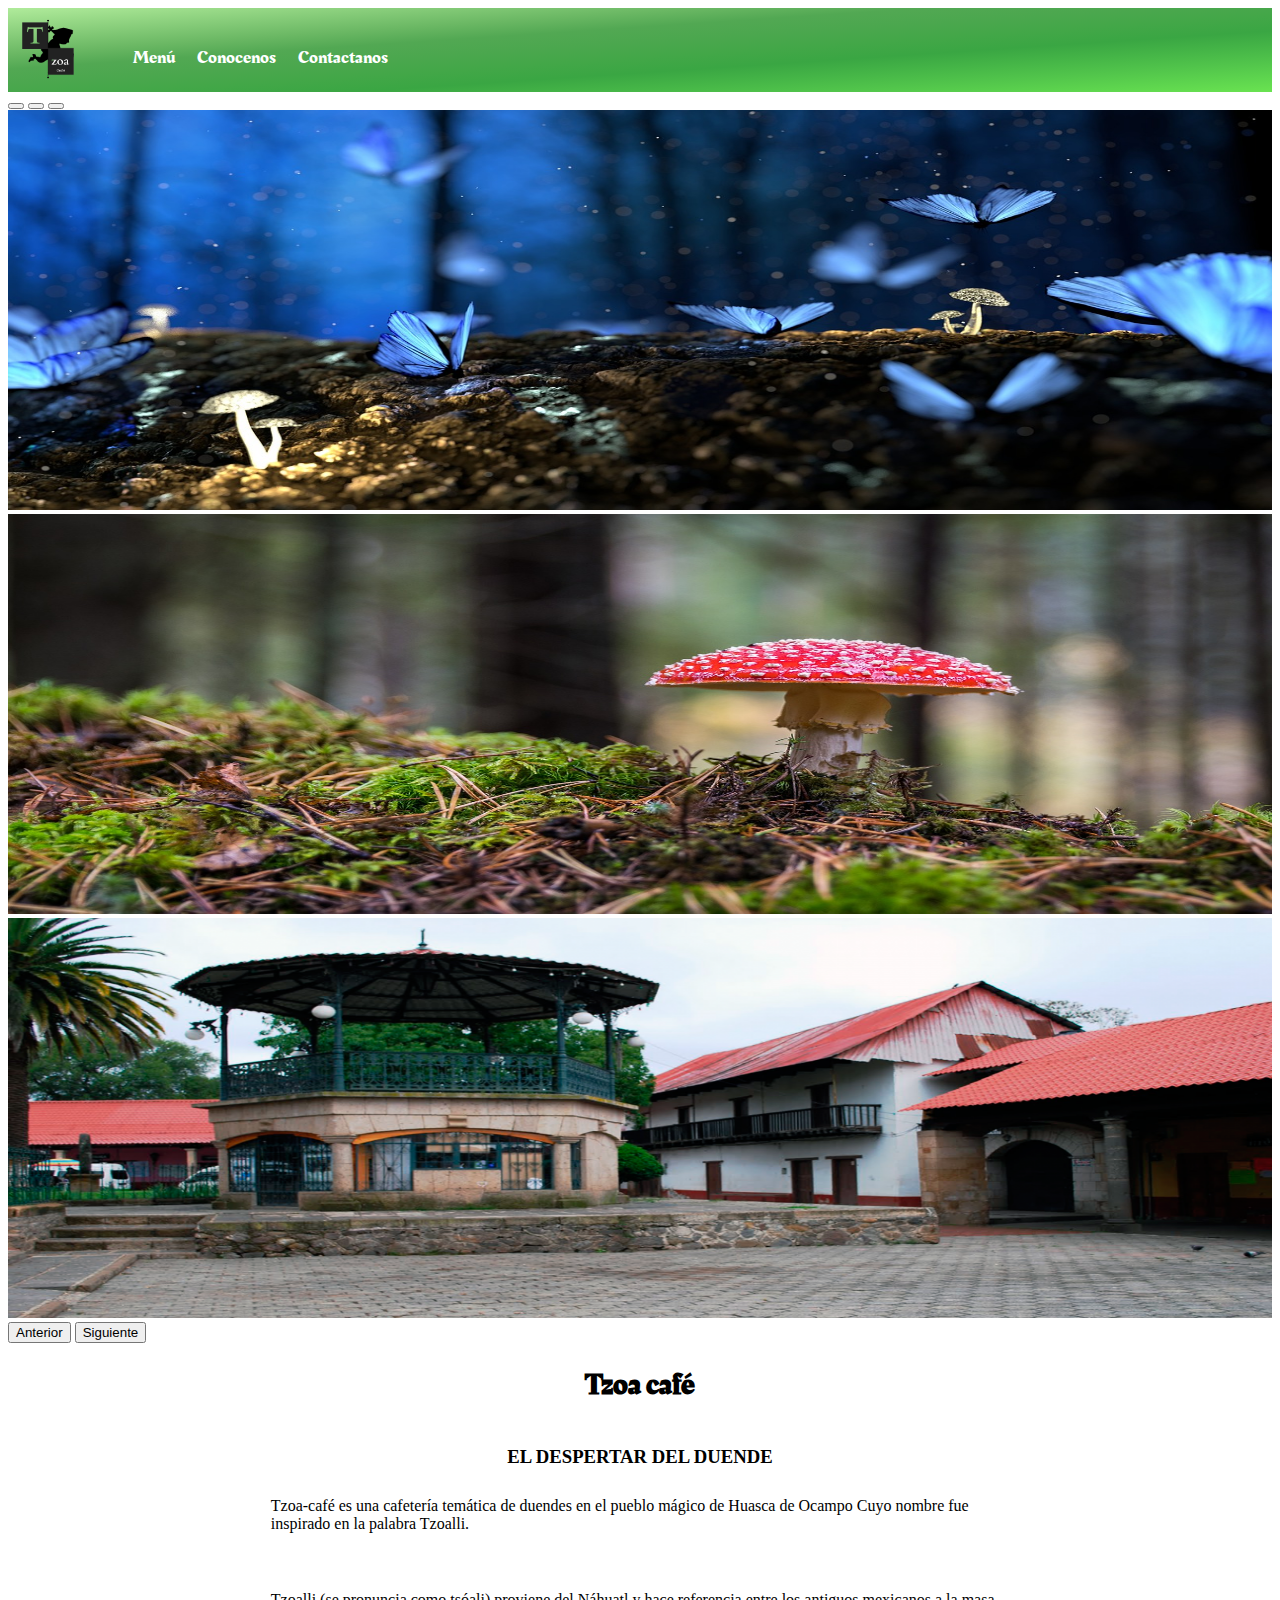
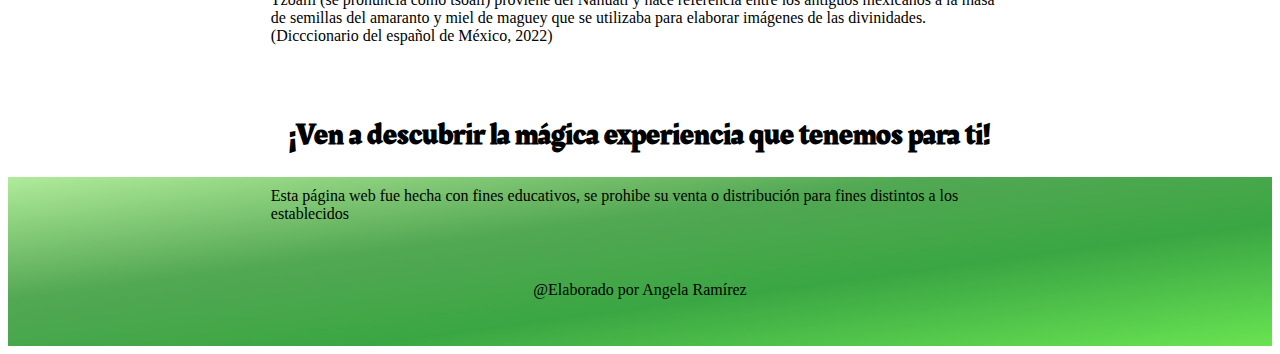
<file: index.html>
<!DOCTYPE html>
<html lang="en">
<head>
    <meta charset="UTF-8">
    <meta name="viewport" content="width=device-width, initial-scale=1.0">
    <link rel="stylesheet" href="style.css">
    <title>Tzoa café- Inicio</title>
    <link href="https://cdn.jsdelivr.net/npm/bootstrap@5.3.0-alpha1/dist/css/bootstrap.min.css" rel="stylesheet" integrity="sha384-GLhlTQ8iRABdZLl6O3oVMWSktQOp6b7In1Zl3/Jr59b6EGGoI1aFkw7cmDA6j6gD" crossorigin="anonymous">
    <style>
      @import url('https://fonts.googleapis.com/css2?family=Indie+Flower&family=Lugrasimo&family=Noto+Sans+Vithkuqi&family=Rakkas&family=Unbounded&display=swap');
    </style>
    <link rel="shortcut icon" href="./Imagenes/Logo_Angela_1-removebg-preview.png">
</head>

<body>
    <header>
        <div class="container-fluid contenedor">
            <div class="con">
                <a href="index.html"><img src="Imagenes/Logo_Angela_1-removebg-preview.png" alt="logo"></a>
            </div>
            <nav>
              <ul>
                    <a href="Menú.html"><li>Menú</li></a>
                    <a href="Conocenos.html"><li>Conocenos</li></a>
                    <a href="Contactanos.html"><li>Contactanos</li></a>
              </ul>
           </nav>
        </div>
    </header>


    <main>
      <div class="container-fluid">
        <div id="carouselExampleIndicators" class="carousel slide" data-bs-ride="carousel">
            <div class="carousel-indicators">
              <button type="button" data-bs-target="#carouselExampleIndicators" data-bs-slide-to="0" class="active" aria-current="true" aria-label="Slide 1"></button>
              <button type="button" data-bs-target="#carouselExampleIndicators" data-bs-slide-to="1" aria-label="Slide 2"></button>
              <button type="button" data-bs-target="#carouselExampleIndicators" data-bs-slide-to="2" aria-label="Slide 3"></button>
            </div>
            <div class="carousel-inner">
              <div class="carousel-item active">
                <img src="./Imagenes/fondo 1.jpg" class="d-block w-100 carrusel-image" alt="...">
              </div>
              <div class="carousel-item">
                <img src="./Imagenes/fondo 2.jpg" class="d-block w-100 carrusel-image" alt="...">
              </div>
              <div class="carousel-item">
                <img src="./Imagenes/carrusel 1.png" class="d-block w-100 carrusel-image" alt="...">
              </div>
            </div>
            <button class="carousel-control-prev" type="button" data-bs-target="#carouselExampleIndicators" data-bs-slide="prev">
              <span class="carousel-control-prev-icon" aria-hidden="true"></span>
              <span class="visually-hidden">Anterior</span>
            </button>
            <button class="carousel-control-next" type="button" data-bs-target="#carouselExampleIndicators" data-bs-slide="next">
              <span class="carousel-control-next-icon" aria-hidden="true"></span>
              <span class="visually-hidden">Siguiente</span>
            </button>
          </div>
      </div>

        <div class="first">
            <h1>Tzoa café</h1>
            <h3>EL DESPERTAR DEL DUENDE</h3>
            <p>Tzoa-café es una cafetería temática de duendes en el pueblo mágico de Huasca de Ocampo Cuyo nombre fue inspirado en la palabra Tzoalli.</p>
            <p>Tzoalli (se pronuncia como tsóali) proviene del Náhuatl y hace referencia entre los antiguos mexicanos a la masa de semillas del amaranto y miel de maguey que se utilizaba para elaborar imágenes de las divinidades.  (Dicccionario del español de México, 2022) </p>
        </div>
        <div>
          <h1> ¡Ven a descubrir la mágica experiencia que tenemos para ti!</h1>
        </div>
    </main>

    <footer>
        <p>Esta página web fue hecha con fines educativos, se prohibe su venta o distribución para fines distintos a los establecidos</p>
        <p>@Elaborado por Angela Ramírez</p>
    </footer>

    <!-- JavaScript Bundle with Popper -->
<script src="https://cdn.jsdelivr.net/npm/bootstrap@5.1.3/dist/js/bootstrap.bundle.min.js" integrity="sha384-ka7Sk0Gln4gmtz2MlQnikT1wXgYsOg+OMhuP+IlRH9sENBO0LRn5q+8nbTov4+1p" crossorigin="anonymous"></script>
</body>
</html>
</file>
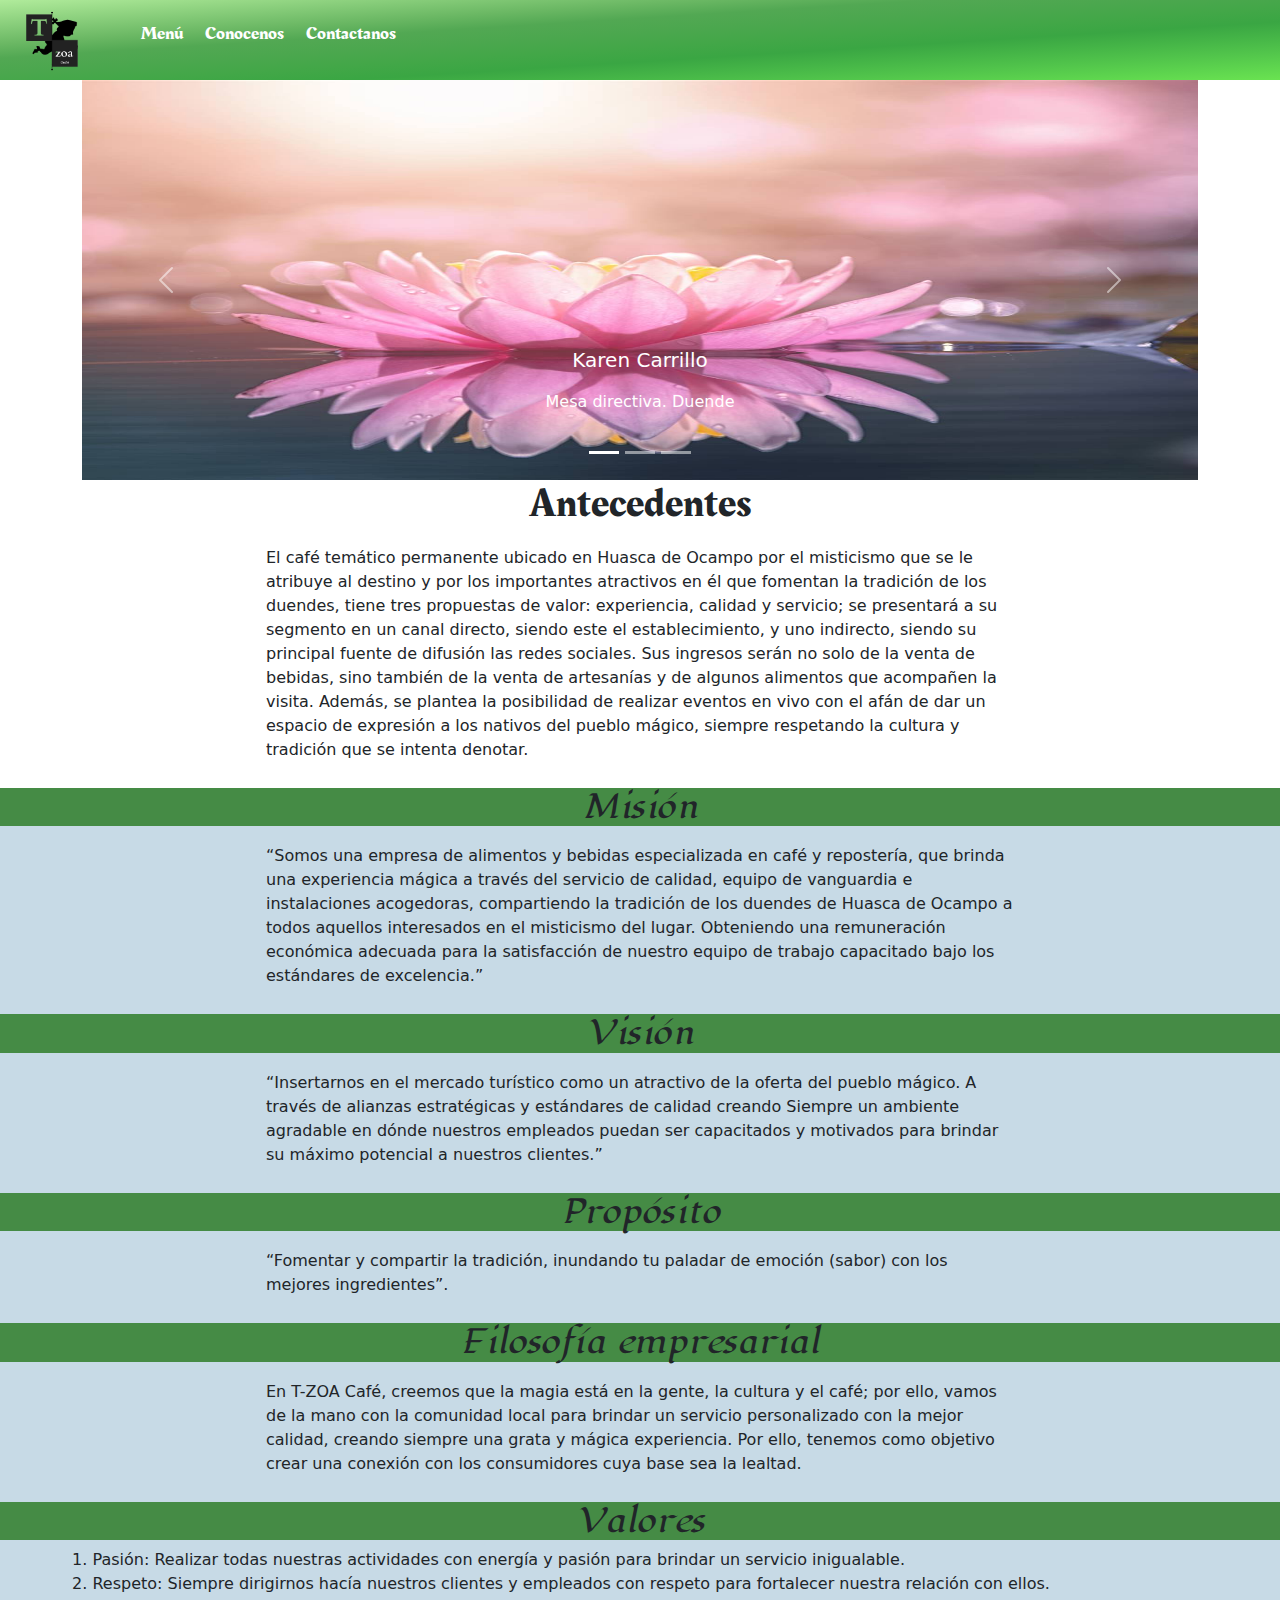
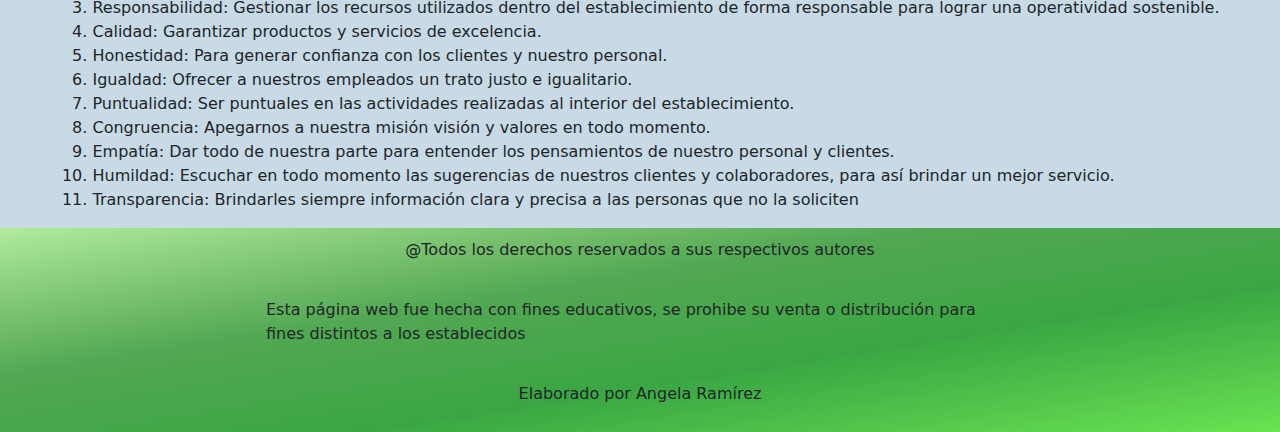
<file: Conocenos.html>
<!DOCTYPE html>
<html lang="en">
<head>
    <meta charset="UTF-8">
    <meta name="viewport" content="width=device-width, initial-scale=1.0">
    <link rel="stylesheet" href="style.css">
    <title>Conocenos</title>
    <link href="https://cdn.jsdelivr.net/npm/bootstrap@5.3.0-alpha1/dist/css/bootstrap.min.css" rel="stylesheet" integrity="sha384- GLhlTQ8iRABdZLl6O3oVMWSktQOp6b7In1Zl3/Jr59b6EGGoI1aFkw7cmDA6j6gD" crossorigin="anonymous">
    <style>
      @import url('https://fonts.googleapis.com/css2?family=Indie+Flower&family=Lugrasimo&family=Noto+Sans+Vithkuqi&family=Rakkas&family=Unbounded&display=swap');
    </style>
    <link rel="shortcut icon" href="Imagenes/Logo_Angela_1-removebg-preview.png" />

</head>
<body>
  <header>
    <div class="contenedor">
        <div class="container-fluid">
            <a href="index.html"><img src="Imagenes/Logo_Angela_1-removebg-preview.png" alt="logo"></a>
        </div>
        <nav>
            <ul>
                <a href="Menú.html"><li>Menú</li></a>
                <a href="Conocenos.html"><li>Conocenos</li></a>
                <a href="Contactanos.html"><li>Contactanos</li></a>
            </ul>
        </nav>
    </div>
</header>

<div class="container">
  <div id="carouselExampleCaptions" class="carousel slide" data-bs-ride="carousel">
    <div class="carousel-indicators">
      <button type="button" data-bs-target="#carouselExampleCaptions" data-bs-slide-to="0" class="active" aria-current="true" aria-label="Slide 1"></button>
      <button type="button" data-bs-target="#carouselExampleCaptions" data-bs-slide-to="1" aria-label="Slide 2"></button>
      <button type="button" data-bs-target="#carouselExampleCaptions" data-bs-slide-to="2" aria-label="Slide 3"></button>
    </div>
    <div class="carousel-inner">
      <div class="carousel-item active">
        <img src="./Imagenes/karen.jpg" class="d-block w-100 carrusel-image" alt="...">
        <div class="carousel-caption d-none d-md-block">
          <h5>Karen Carrillo</h5>
          <p>Mesa directiva. Duende</p>
        </div>
      </div>
      <div class="carousel-item">
        <img src="./Imagenes/luz.jpg" class="d-block w-100 carrusel-image" alt="...">
        <div class="carousel-caption d-none d-md-block">
          <h5>Luz Castillo</h5>
          <p>Mesa directiva. Hada</p>
        </div>
      </div>
      <div class="carousel-item">
        <img src="./Imagenes/alo.jpg" class="d-block w-100 carrusel-image" alt="...">
        <div class="carousel-caption d-none d-md-block">
          <h5>Alondra Mendoza</h5>
          <p>Jefa de Marketing. Trol</p>
        </div>
      </div>
      <div class="carousel-item">
        <img src="./Imagenes/angela.jpg" class="d-block w-100 carrusel-image" alt="...">
        <div class="carousel-caption d-none d-md-block">
          <h5>Angela Ramírez</h5>
          <p>CEO - Pacha mama</p>
        </div>
      </div>
    </div>
    <button class="carousel-control-prev" type="button" data-bs-target="#carouselExampleCaptions" data-bs-slide="prev">
      <span class="carousel-control-prev-icon" aria-hidden="true"></span>
      <span class="visually-hidden">Anterior</span>
    </button>
    <button class="carousel-control-next" type="button" data-bs-target="#carouselExampleCaptions" data-bs-slide="next">
      <span class="carousel-control-next-icon" aria-hidden="true"></span>
      <span class="visually-hidden">Siguiente</span>
    </button>
  </div>
</div>
  <h1>Antecedentes</h1>  
  <p>El café temático permanente ubicado en Huasca de Ocampo por el misticismo que se le atribuye al destino y por los importantes atractivos en él que fomentan la tradición de los duendes, tiene tres propuestas de valor: experiencia, calidad y servicio; se presentará a su segmento en un canal directo, siendo este el establecimiento, y uno indirecto, siendo su principal fuente de difusión las redes sociales. Sus ingresos serán no solo de la venta de bebidas, sino también de la venta de artesanías y de algunos alimentos que acompañen la visita. Además, se plantea la posibilidad de realizar eventos en vivo con el afán de dar un espacio de expresión a los nativos del pueblo mágico, siempre respetando la cultura y tradición que se intenta denotar.</p>
  
<div class="colorido">
  <h2>Misión</h2>
  <p>“Somos una empresa de alimentos y bebidas especializada en café y repostería, que brinda una experiencia mágica a través del servicio de calidad, equipo de vanguardia e instalaciones acogedoras, compartiendo la tradición de los duendes de Huasca de Ocampo a todos aquellos interesados en el misticismo del lugar. Obteniendo una remuneración económica adecuada para la satisfacción de nuestro equipo de trabajo capacitado bajo los estándares de excelencia.”​</p>

  <h2>Visión</h2>
  <p>“Insertarnos en el mercado turístico como un atractivo de la oferta del pueblo mágico. A través de alianzas estratégicas y estándares de calidad creando Siempre un ambiente agradable en dónde nuestros empleados puedan ser capacitados y motivados para brindar su máximo potencial a nuestros clientes.”​</p>

  <h2>Propósito</h2>
  <p>“Fomentar y compartir la tradición, inundando tu paladar de emoción (sabor) con los mejores ingredientes”.</p>

  <h2>Filosofía empresarial</h2>
  <p>En T-ZOA Café, creemos que la magia está en la gente, la cultura y el café; por ello, vamos de la mano con la comunidad local para brindar un servicio personalizado con la mejor calidad, creando siempre una grata y mágica experiencia. Por ello, tenemos como objetivo crear una conexión con los consumidores cuya base sea la lealtad.</p>

  <h2>Valores</h2>
  <div class="lista">
    <ol>
      <li>Pasión: Realizar todas nuestras actividades con energía y pasión para brindar un servicio inigualable.</li>
      <li>Respeto: Siempre dirigirnos hacía nuestros clientes y empleados con respeto para fortalecer nuestra relación con ellos.</li>
      <li>Responsabilidad: Gestionar los recursos utilizados dentro del establecimiento de forma responsable para lograr una operatividad sostenible.​
      </li>
      <li>Calidad: Garantizar productos y servicios de excelencia.
      </li>
      <li>Honestidad: Para generar confianza con los clientes y nuestro personal.
      </li>
      <li>Igualdad: Ofrecer a nuestros empleados un trato justo e igualitario.
      </li>
      <li>Puntualidad: Ser puntuales en las actividades realizadas al interior del establecimiento.
      </li>
      <li>Congruencia: Apegarnos a nuestra misión visión y valores en todo momento.
      </li>
      <li>Empatía: Dar todo de nuestra parte para entender los pensamientos de nuestro personal y clientes. 
      </li>
      <li>Humildad: Escuchar en todo momento las sugerencias de nuestros clientes y colaboradores, para así brindar un mejor servicio.
      </li>
      <li>Transparencia: Brindarles siempre información clara y precisa a las personas que no la soliciten
      </li>
    </ol>
  </div>
</div>


  <footer>
    <p> @Todos los derechos reservados a sus respectivos autores</p>
    <p>Esta página web fue hecha con fines educativos, se prohibe su venta o distribución para fines distintos a los establecidos</p>
    <p>Elaborado por Angela Ramírez</p>
</footer>

<script src="https://cdn.jsdelivr.net/npm/bootstrap@5.1.3/dist/js/bootstrap.bundle.min.js" integrity="sha384-ka7Sk0Gln4gmtz2MlQnikT1wXgYsOg+OMhuP+IlRH9sENBO0LRn5q+8nbTov4+1p" crossorigin="anonymous"></script>
</body>
</html>
</file>
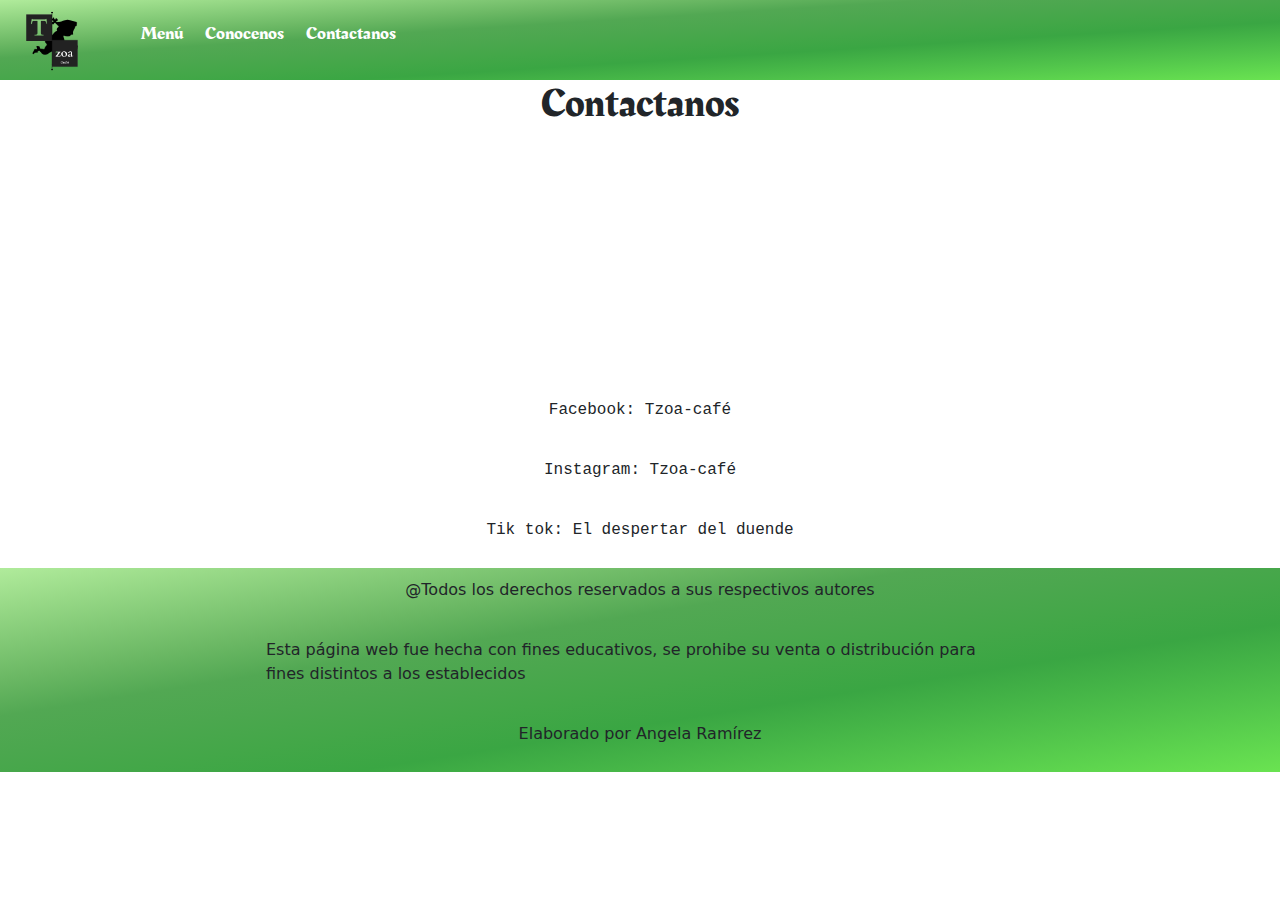
<file: Contactanos.html>
<!DOCTYPE html>
<html lang="en">
<head>
    <meta charset="UTF-8">
    <meta name="viewport" content="width=device-width, initial-scale=1.0">
    <link rel="stylesheet" href="style.css">
    <title>Contactanos</title>
    <link href="https://cdn.jsdelivr.net/npm/bootstrap@5.3.0-alpha1/dist/css/bootstrap.min.css" rel="stylesheet" integrity="sha384- GLhlTQ8iRABdZLl6O3oVMWSktQOp6b7In1Zl3/Jr59b6EGGoI1aFkw7cmDA6j6gD" crossorigin="anonymous">
    <style>
        @import url('https://fonts.googleapis.com/css2?family=Indie+Flower&family=Lugrasimo&family=Noto+Sans+Vithkuqi&family=Rakkas&family=Unbounded&display=swap');
      </style>
          <link rel="shortcut icon" href="Imagenes/Logo_Angela_1-removebg-preview.png" />

</head>
<body>
    <header>
        <div class="contenedor">
            <div class="container-fluid">
                <a href="index.html"><img src="Imagenes/Logo_Angela_1-removebg-preview.png" alt="logo"></a>

            </div>
            <nav>
                <ul>
                    <a href="Menú.html"><li>Menú</li></a>
                    <a href="Conocenos.html"><li>Conocenos</li></a>
                    <a href="Contactanos.html"><li>Contactanos</li></a>
                </ul>
            </nav>
        </div>
    </header>
    <main>
        <h1>Contactanos</h1>
        <div class="container-fluid">
            <div class="container-fluid mapa">
                <iframe src="https://www.google.com/maps/embed?pb=!1m18!1m12!1m3!1d14977.293228551252!2d-98.58628776159117!3d20.203881887476328!2m3!1f0!2f0!3f0!3m2!1i1024!2i768!4f13.1!3m3!1m2!1s0x85d103d625007315%3A0x2c57d1fd69d32265!2s43503%20Huasca%20de%20Ocampo%2C%20Hgo.!5e0!3m2!1ses-419!2smx!4v1689982936623!5m2!1ses-419!2smx" width="100%" loading="lazy" referrerpolicy="no-referrer-when-downgrade"></iframe>
            </div>
            <div class="container-fluid redes">
                <p>Facebook: Tzoa-café</p>
                <p>Instagram: Tzoa-café</p>
                <p>Tik tok: El despertar del duende</p>    
            </div>
        </div>
    </main>
    <footer>
        <p> @Todos los derechos reservados a sus respectivos autores</p>
        <p>Esta página web fue hecha con fines educativos, se prohibe su venta o distribución para fines distintos a los establecidos</p>
        <p>Elaborado por Angela Ramírez</p>
    </footer>
    <script src="https://cdn.jsdelivr.net/npm/bootstrap@5.1.3/dist/js/bootstrap.bundle.min.js" integrity="sha384-ka7Sk0Gln4gmtz2MlQnikT1wXgYsOg+OMhuP+IlRH9sENBO0LRn5q+8nbTov4+1p" crossorigin="anonymous"></script>
</body>
</html>
</file>
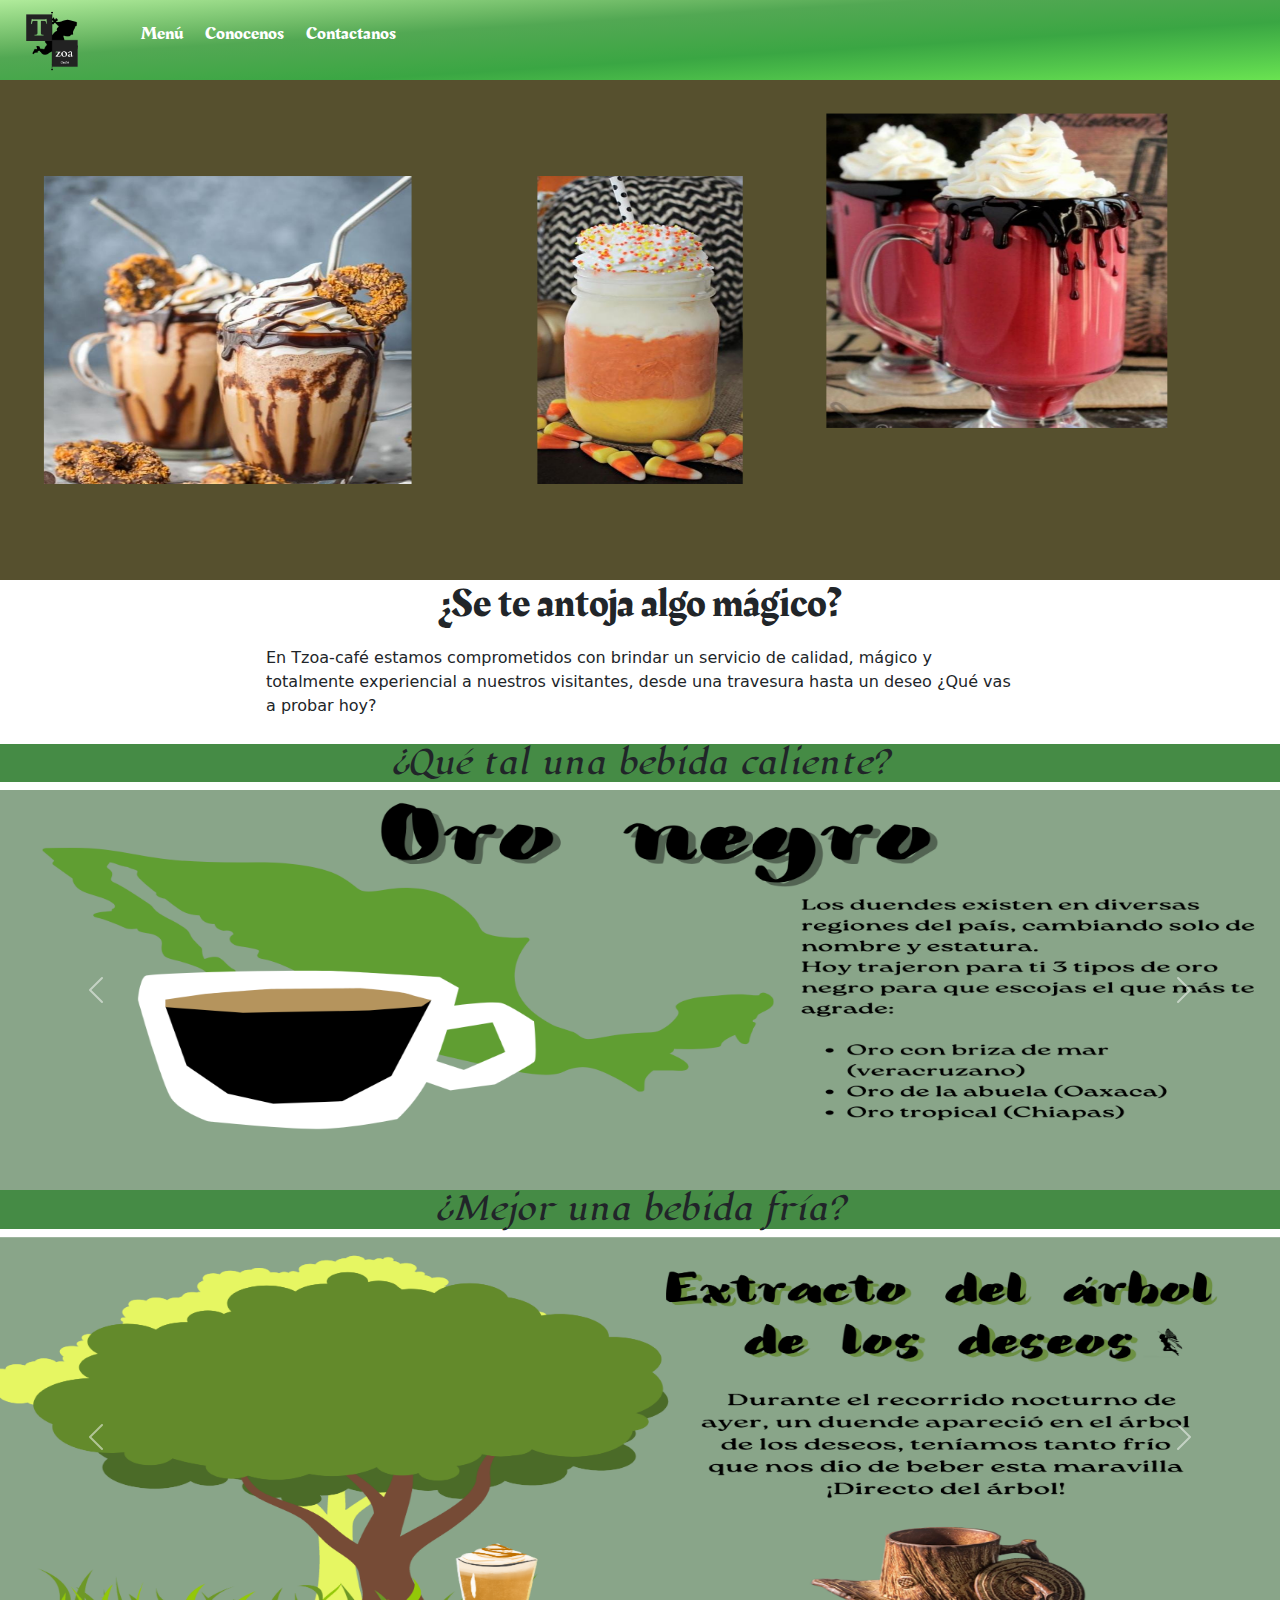
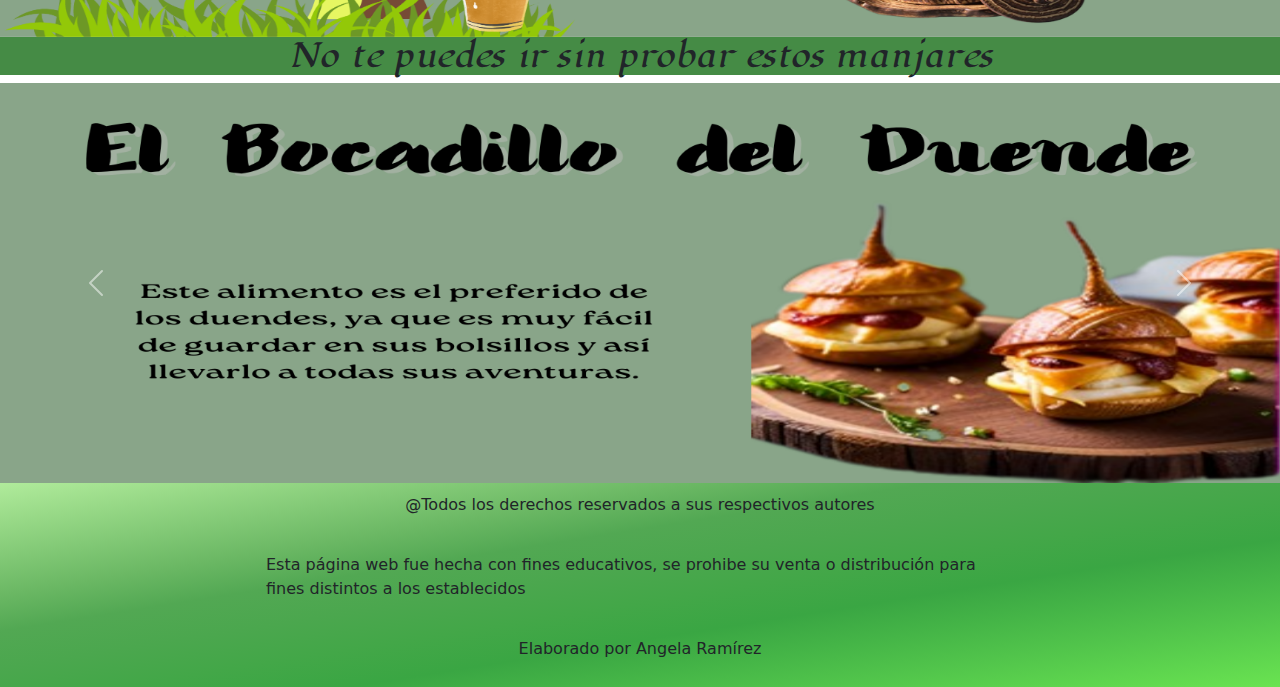
<file: Menú.html>
<!DOCTYPE html>
<html lang="en">
<head>
    <meta charset="UTF-8">
    <meta name="viewport" content="width=device-width, initial-scale=1.0">
    <link rel="stylesheet" href="style.css">    
    <title>Menú</title>
    <link href="https://cdn.jsdelivr.net/npm/bootstrap@5.3.0-alpha1/dist/css/bootstrap.min.css" rel="stylesheet" integrity="sha384- GLhlTQ8iRABdZLl6O3oVMWSktQOp6b7In1Zl3/Jr59b6EGGoI1aFkw7cmDA6j6gD" crossorigin="anonymous">
    <style>
        @import url('https://fonts.googleapis.com/css2?family=Indie+Flower&family=Lugrasimo&family=Noto+Sans+Vithkuqi&family=Rakkas&family=Unbounded&display=swap');
      </style>
          <link rel="shortcut icon" href="Imagenes/Logo_Angela_1-removebg-preview.png" />

</head>
<body>
    <header>
        <div class="contenedor">
            <div class="container-fluid">
                <a href="index.html"><img src="Imagenes/Logo_Angela_1-removebg-preview.png" alt="logo"></a>
            </div>
            <nav>
                <ul>
                    <a href="Menú.html"><li>Menú</li></a>
                    <a href="Conocenos.html"><li>Conocenos</li></a>
                    <a href="Contactanos.html"><li>Contactanos</li></a>
                </ul>
            </nav>
        </div>
    </header>
    <main>
        <img src="./Imagenes/menú/35.png" alt="menú" width="100%" height="500px">
        <h1>¿Se te antoja algo mágico?</h1>
        <p>En Tzoa-café estamos comprometidos con brindar un servicio de calidad, mágico y totalmente experiencial a nuestros visitantes, desde una travesura hasta un deseo ¿Qué vas a probar hoy?</p>
<h2>¿Qué tal una bebida caliente?</h2>
<div class="caliente">
    <div id="carousel1" class="carousel slide">
        <div class="carousel-inner">
          <div class="carousel-item active">
            <img src="./Imagenes/menú/calientes/11.png" class="d-block w-100 carrusel-image" alt="...">
          </div>
          <div class="carousel-item">
            <img src="./Imagenes/menú/calientes/12.png" class="d-block w-100 carrusel-image" alt="...">
          </div>
          <div class="carousel-item">
            <img src="./Imagenes/menú/calientes/14.png" class="d-block w-100 carrusel-image" alt="...">
          </div>
        </div>
        <button class="carousel-control-prev" type="button" data-bs-target="#carousel1" data-bs-slide="prev">
          <span class="carousel-control-prev-icon" aria-hidden="true"></span>
          <span class="visually-hidden">Previous</span>
        </button>
        <button class="carousel-control-next" type="button" data-bs-target="#carousel1" data-bs-slide="next">
          <span class="carousel-control-next-icon" aria-hidden="true"></span>
          <span class="visually-hidden">Next</span>
        </button>
      </div>
</div>

<h2>¿Mejor una bebida fría?</h2>
<div class="frias">
    <div id="carousel2" class="carousel slide">
        <div class="carousel-inner">
          <div class="carousel-item active">
            <img src="./Imagenes/menú/frias/13.png" class="d-block w-100 carrusel-image" alt="...">
          </div>
          <div class="carousel-item">
            <img src="./Imagenes/menú/frias/15.png" class="d-block w-100 carrusel-image" alt="...">
          </div>
          <div class="carousel-item">
            <img src="./Imagenes/menú/frias/16.png" class="d-block w-100 carrusel-image" alt="...">
          </div>
        </div>
        <button class="carousel-control-prev" type="button" data-bs-target="#carousel2" data-bs-slide="prev">
          <span class="carousel-control-prev-icon" aria-hidden="true"></span>
          <span class="visually-hidden">Previous</span>
        </button>
        <button class="carousel-control-next" type="button" data-bs-target="#carousel2" data-bs-slide="next">
          <span class="carousel-control-next-icon" aria-hidden="true"></span>
          <span class="visually-hidden">Next</span>
        </button>
      </div>
</div>

<h2>No te puedes ir sin probar estos manjares</h2>
<div class="postres">
    <div id="carousel3" class="carousel slide">
        <div class="carousel-inner">
          <div class="carousel-item active">
            <img src="./Imagenes/menú/postres/28.png" class="d-block w-100 carrusel-image" alt="...">
          </div>
          <div class="carousel-item">
            <img src="./Imagenes/menú/postres/29.png" class="d-block w-100 carrusel-image" alt="...">
          </div>
          <div class="carousel-item">
            <img src="./Imagenes/menú/postres/30.png" class="d-block w-100 carrusel-image" alt="...">
          </div>
        </div>
        <button class="carousel-control-prev" type="button" data-bs-target="#carousel3" data-bs-slide="prev">
          <span class="carousel-control-prev-icon" aria-hidden="true"></span>
          <span class="visually-hidden">Previous</span>
        </button>
        <button class="carousel-control-next" type="button" data-bs-target="#carousel3" data-bs-slide="next">
          <span class="carousel-control-next-icon" aria-hidden="true"></span>
          <span class="visually-hidden">Next</span>
        </button>
      </div>
</div>


    </main>
    <footer>
        <p> @Todos los derechos reservados a sus respectivos autores</p>
        <p>Esta página web fue hecha con fines educativos, se prohibe su venta o distribución para fines distintos a los establecidos</p>
        <p>Elaborado por Angela Ramírez</p>
    </footer>

<script src="https://cdn.jsdelivr.net/npm/bootstrap@5.1.3/dist/js/bootstrap.bundle.min.js" integrity="sha384-ka7Sk0Gln4gmtz2MlQnikT1wXgYsOg+OMhuP+IlRH9sENBO0LRn5q+8nbTov4+1p" crossorigin="anonymous"></script>
</body>
</html>
</file>
<file: style.css>
header {
    background-image: linear-gradient(to right bottom, #b0eb9b, #99da88, #82c976, #6bb864, #52a853, #4ba74e, #43a748, #3aa643, #45b547, #51c44b, #5dd44e, #6ae351);    display: flex;
    flex-direction: row;
    justify-content:space-between
}


header ul{
list-style: none;
display: flex;
text-emphasis: none;
justify-content: space-between;
}
header ul{
list-style: none;
display: flex;
text-emphasis: none;
justify-content: space-between;
}

header ul a {
    display: flex;
    margin: 5px;
    font-size: large;
    color: white;
  font-family: 'Rakkas', cursive;
  flex-direction: row;
  list-style: none;
  text-decoration: none;
  padding-right: 5%;
  padding-top: 15px;
}


.contenedor{
display: flex;
flex-direction: row
}

.mapa{
    justify-items: center;
    width: 100%;
    display: flex;
    margin: 10px;

}

header img {
    width: 80px;
    display: flex;
}

h1 {
    font-size: 30px;
    font-family: 'Rakkas', cursive;
    display: flex;
    justify-content: center;
}

h2 {
    font-family: 'Lugrasimo', cursive;
    font-size: 25px;
    justify-content: center;
    background-color: rgb(69, 139, 69);
    display: flex;
}

.first {
    display: flex;
    flex-direction: column;
    align-items: center;
    width: 100%;
}

p {
    align-items: center;
    display: flex;
    flex-direction: column;
    padding: 10px;
        margin: 0 20% 3% 20%;

}

footer {
    background-image: linear-gradient(to right bottom, #b0eb9b, #99da88, #82c976, #6bb864, #52a853, #4ba74e, #43a748, #3aa643, #45b547, #51c44b, #5dd44e, #6ae351);    display: flex;    
flex-direction: column;    
}

.equipo img {
    width: 150px;
    height: 150px;
    border-radius: 50%;
    flex-direction: row;
    display: flex;
    margin: 10px 0 10px 0;
    padding: 10px;
}

.equipo div { 
    flex-direction: row; 
}

.carrusel-image{
    width: 100%;
    height: 400px;
}

.lista {
    justify-content: center;
    display: flex;
}

.colorido {
    background-color: rgb(199, 218, 230);
}


    
.redes {
    justify-content: center;
    font-size: medium;
    font-family: 'Courier New', Courier, monospace;
    margin-top: 8%;
}
</file>
